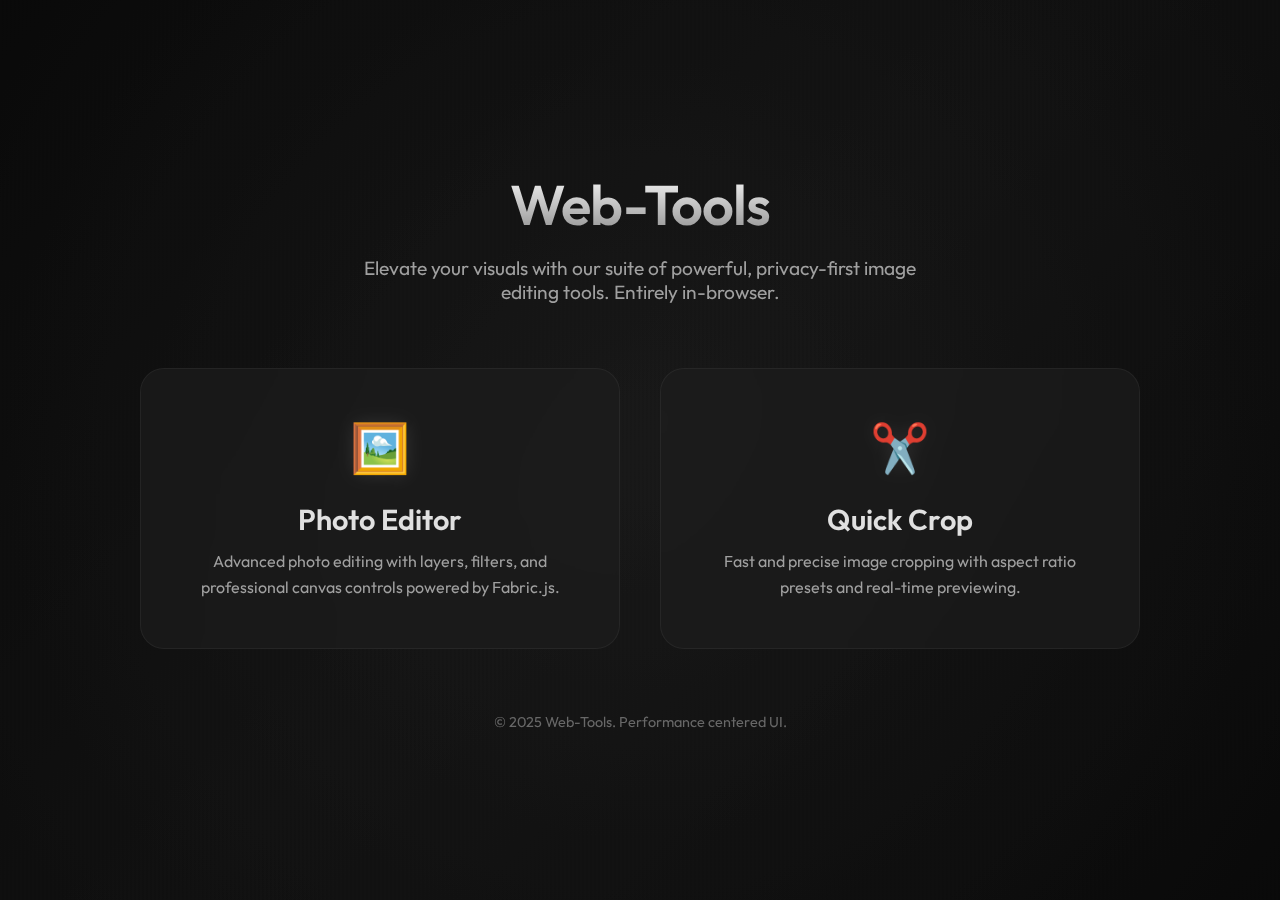
<file: index.html>
<!DOCTYPE html>
<html lang="en">
  <head>
    <meta charset="UTF-8" />
    <meta name="viewport" content="width=device-width, initial-scale=1.0" />
    <title>Web-Tools | Premium Image Suite</title>
    <meta
      name="description"
      content="Professional client-side image editing tools including a full photo editor and specialized crop tool."
    />
    <link rel="stylesheet" href="style.css" />
  </head>
  <body>
    <div class="container">
      <header>
        <h1>Web-Tools</h1>
        <p class="subtitle">
          Elevate your visuals with our suite of powerful, privacy-first image
          editing tools. Entirely in-browser.
        </p>
      </header>

      <main class="tools-grid">
        <a
          href="photo-editor/index.html"
          class="tool-card"
          id="photo-editor-link"
        >
          <div class="icon">🖼️</div>
          <h2>Photo Editor</h2>
          <p>
            Advanced photo editing with layers, filters, and professional canvas
            controls powered by Fabric.js.
          </p>
        </a>

        <a href="crop/index.html" class="tool-card" id="crop-link">
          <div class="icon">✂️</div>
          <h2>Quick Crop</h2>
          <p>
            Fast and precise image cropping with aspect ratio presets and
            real-time previewing.
          </p>
        </a>
      </main>

      <footer>
        <p>&copy; 2025 Web-Tools. Performance centered UI.</p>
      </footer>
    </div>
  </body>
</html>
</file>
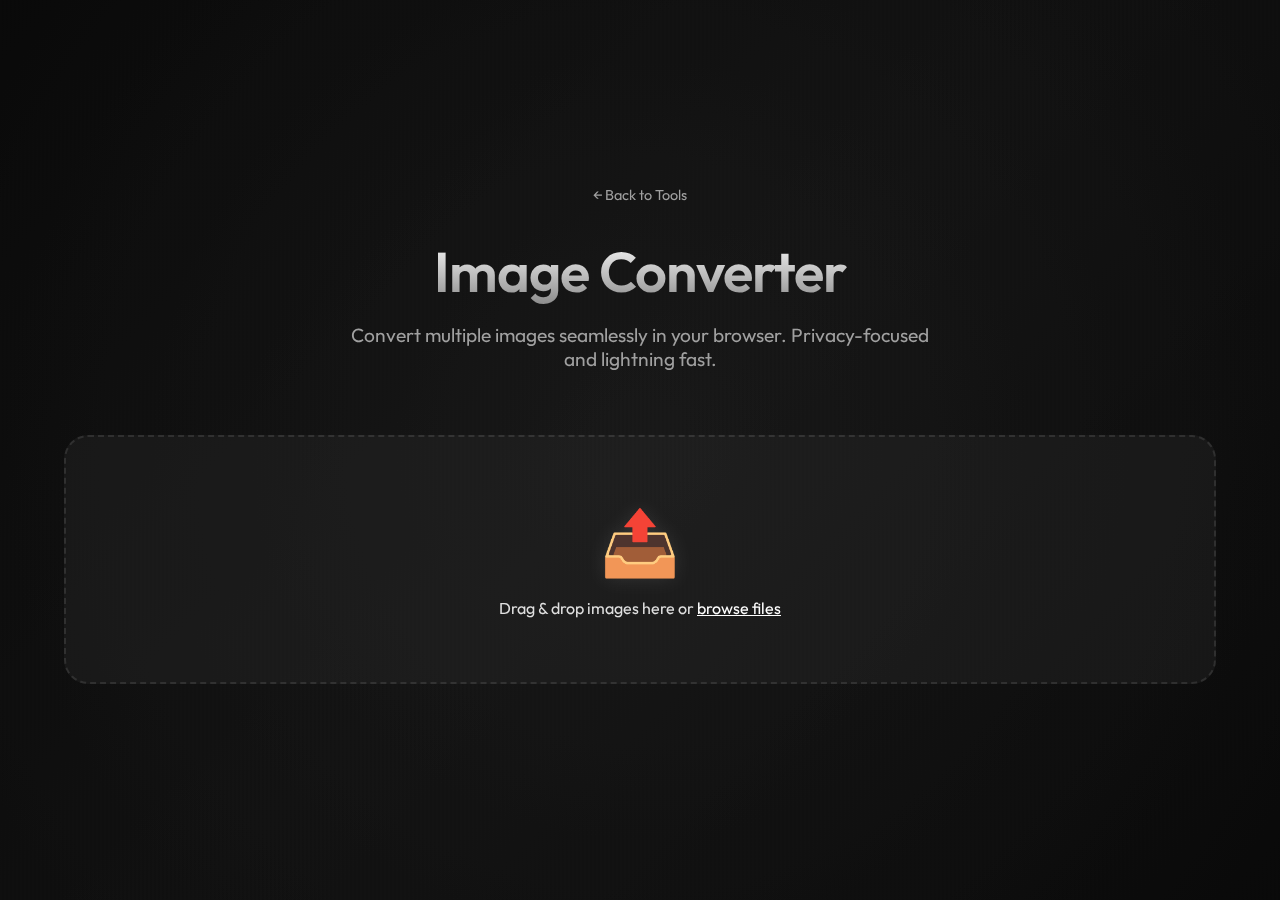
<file: Img-converter/index.html>
<!DOCTYPE html>
<html lang="en">
<head>
    <meta charset="UTF-8">
    <meta name="viewport" content="width=device-width, initial-scale=1.0">
    <title>Image Converter | Web-Tools</title>
    <link rel="stylesheet" href="style.css">
    <link rel="stylesheet" href="../style.css"> <!-- Reusing global styles for consistency -->
</head>
<body class="tool-page">
    <div class="container wider">
        <nav class="back-nav">
            <a href="../index.html">← Back to Tools</a>
        </nav>

        <header>
            <h1>Image Converter</h1>
            <p class="subtitle">Convert multiple images seamlessly in your browser. Privacy-focused and lightning fast.</p>
        </header>

        <section class="upload-area" id="drop-zone">
            <div class="upload-content">
                <div class="icon big">📤</div>
                <p>Drag & drop images here or <span>browse files</span></p>
                <input type="file" id="file-input" multiple accept="image/*" hidden>
            </div>
        </section>

        <section class="controls-bar hidden" id="global-controls">
            <div class="format-select">
                <label>Convert all to:</label>
                <select id="global-format">
                    <option value="image/png">PNG</option>
                    <option value="image/jpeg">JPEG</option>
                    <option value="image/webp">WebP</option>
                </select>
            </div>
            <button id="convert-all-btn" class="primary-btn">Convert All</button>
            <button id="clear-all-btn" class="secondary-btn">Clear All</button>
        </section>

        <main class="image-grid" id="image-grid">
            <!-- Image cards will be injected here -->
        </main>

        <canvas id="conversion-canvas" hidden></canvas>
    </div>

    <script src="script.js"></script>
</body>
</html>
</file>
<file: style.css>
@import url("https://fonts.googleapis.com/css2?family=Outfit:wght@300;400;600&display=swap");

:root {
  --bg-dark: #0a0a0a;
  --wood-black: #121212;
  --wood-gray: #2c2c2c;
  --accent-glow: rgba(255, 255, 255, 0.05);
  --text-primary: #e0e0e0;
  --text-secondary: #a0a0a0;
  --card-bg: rgba(30, 30, 30, 0.6);
  --transition-speed: 0.4s;
}

* {
  margin: 0;
  padding: 0;
  box-sizing: border-box;
}

body {
  background-color: var(--bg-dark);
  color: var(--text-primary);
  font-family: "Outfit", sans-serif;
  overflow-x: hidden;
  min-height: 100vh;
  display: flex;
  flex-direction: column;
  align-items: center;
  justify-content: center;
  background: radial-gradient(circle at center, #1a1a1a 0%, #0a0a0a 100%);
  position: relative;
}

/* Wood Grain Effect Overlay */
body::before {
  content: "";
  position: fixed;
  top: 0;
  left: 0;
  width: 100%;
  height: 100%;
  background: repeating-linear-gradient(
      90deg,
      transparent 0,
      transparent 2px,
      rgba(0, 0, 0, 0.1) 2px,
      rgba(0, 0, 0, 0.1) 4px
    ),
    linear-gradient(135deg, #0a0a0a 0%, #1a1a1a 50%, #0a0a0a 100%);
  opacity: 0.4;
  z-index: -1;
  pointer-events: none;
}

/* Animations */
@keyframes fadeInUp {
  from {
    opacity: 0;
    transform: translateY(30px);
  }
  to {
    opacity: 1;
    transform: translateY(0);
  }
}

@keyframes glowPulse {
  0%,
  100% {
    box-shadow: 0 0 20px rgba(0, 0, 0, 0.5);
  }
  50% {
    box-shadow: 0 0 40px rgba(255, 255, 255, 0.05);
  }
}

.container {
  max-width: 1000px;
  width: 90%;
  text-align: center;
  animation: fadeInUp 1s ease-out forwards;
}

header {
  margin-bottom: 4rem;
}

h1 {
  font-size: 3.5rem;
  font-weight: 600;
  margin-bottom: 1rem;
  letter-spacing: -1px;
  background: linear-gradient(to bottom, #ffffff, #888);
  -webkit-background-clip: text;
  -webkit-text-fill-color: transparent;
}

p.subtitle {
  font-size: 1.2rem;
  color: var(--text-secondary);
  max-width: 600px;
  margin: 0 auto;
}

.tools-grid {
  display: grid;
  grid-template-columns: repeat(auto-fit, minmax(300px, 1fr));
  gap: 2.5rem;
  margin-top: 2rem;
}

.tool-card {
  background: var(--card-bg);
  border: 1px solid rgba(255, 255, 255, 0.05);
  padding: 3rem;
  border-radius: 24px;
  text-decoration: none;
  color: inherit;
  transition: all var(--transition-speed) cubic-bezier(0.23, 1, 0.32, 1);
  backdrop-filter: blur(10px);
  display: flex;
  flex-direction: column;
  align-items: center;
  position: relative;
  overflow: hidden;
}

.tool-card:hover {
  transform: translateY(-10px) scale(1.02);
  background: rgba(45, 45, 45, 0.8);
  border-color: rgba(255, 255, 255, 0.15);
  animation: glowPulse 2s infinite;
}

.tool-card::after {
  content: "";
  position: absolute;
  top: 50%;
  left: 50%;
  width: 200%;
  height: 200%;
  background: radial-gradient(
    circle,
    rgba(255, 255, 255, 0.03) 0%,
    transparent 70%
  );
  transform: translate(-50%, -50%);
  opacity: 0;
  transition: opacity var(--transition-speed);
}

.tool-card:hover::after {
  opacity: 1;
}

.icon {
  font-size: 3rem;
  margin-bottom: 1.5rem;
  filter: drop-shadow(0 0 10px rgba(255, 255, 255, 0.1));
}

.tool-card h2 {
  font-size: 1.8rem;
  margin-bottom: 0.75rem;
  font-weight: 600;
}

.tool-card p {
  color: var(--text-secondary);
  line-height: 1.6;
}

footer {
  margin-top: 4rem;
  font-size: 0.9rem;
  color: var(--text-secondary);
  opacity: 0.6;
}

/* Responsive adjustments */
@media (max-width: 768px) {
  h1 {
    font-size: 2.5rem;
  }
  .tool-card {
    padding: 2rem;
  }
}
</file>
<file: Img-converter/style.css>
/* Specialty styles for Image Converter */

.container.wider {
    max-width: 1200px;
}

.back-nav {
    align-self: flex-start;
    margin-bottom: 2rem;
}

.back-nav a {
    color: var(--text-secondary);
    text-decoration: none;
    font-size: 0.9rem;
    transition: color 0.3s;
}

.back-nav a:hover {
    color: white;
}

.upload-area {
    background: rgba(40, 40, 40, 0.4);
    border: 2px dashed rgba(255, 255, 255, 0.1);
    border-radius: 24px;
    padding: 4rem 2rem;
    cursor: pointer;
    transition: all 0.3s cubic-bezier(0.23, 1, 0.32, 1);
    margin-bottom: 2rem;
    display: flex;
    justify-content: center;
    align-items: center;
}

.upload-area:hover, .upload-area.dragover {
    background: rgba(60, 60, 60, 0.6);
    border-color: var(--text-secondary);
    transform: scale(1.01);
}

.upload-content {
    text-align: center;
}

.upload-content .icon.big {
    font-size: 4rem;
    margin-bottom: 1rem;
    display: block;
}

.upload-content span {
    color: white;
    text-decoration: underline;
}

.controls-bar {
    display: flex;
    justify-content: space-between;
    align-items: center;
    background: var(--card-bg);
    padding: 1.5rem 2rem;
    border-radius: 16px;
    margin-bottom: 2rem;
    animation: fadeInUp 0.5s ease-out;
}

.controls-bar.hidden {
    display: none;
}

.format-select {
    display: flex;
    align-items: center;
    gap: 1rem;
}

select {
    background: #2a2a2a;
    color: white;
    border: 1px solid rgba(255,255,255,0.1);
    padding: 0.5rem 1rem;
    border-radius: 8px;
    outline: none;
    cursor: pointer;
}

.primary-btn, .secondary-btn {
    padding: 0.75rem 1.5rem;
    border-radius: 12px;
    border: none;
    cursor: pointer;
    font-weight: 600;
    transition: all 0.2s;
}

.primary-btn {
    background: white;
    color: black;
}

.primary-btn:hover {
    background: #e0e0e0;
    transform: translateY(-2px);
}

.secondary-btn {
    background: rgba(255,255,255,0.05);
    color: white;
    margin-left: 1rem;
}

.secondary-btn:hover {
    background: rgba(255,255,255,0.1);
}

.image-grid {
    display: grid;
    grid-template-columns: repeat(auto-fill, minmax(280px, 1fr));
    gap: 1.5rem;
}

.image-card {
    background: var(--card-bg);
    border-radius: 20px;
    padding: 1.5rem;
    border: 1px solid rgba(255,255,255,0.05);
    display: flex;
    flex-direction: column;
    gap: 1rem;
    animation: popIn 0.4s cubic-bezier(0.175, 0.885, 0.32, 1.275) forwards;
}

@keyframes popIn {
    from { opacity: 0; transform: scale(0.9); }
    to { opacity: 1; transform: scale(1); }
}

.card-preview {
    width: 100%;
    aspect-ratio: 16/9;
    background: #111;
    border-radius: 12px;
    overflow: hidden;
    display: flex;
    justify-content: center;
    align-items: center;
}

.card-preview img {
    max-width: 100%;
    max-height: 100%;
    object-fit: contain;
}

.card-info {
    display: flex;
    flex-direction: column;
    gap: 0.25rem;
}

.card-info .name {
    font-size: 1rem;
    font-weight: 500;
    white-space: nowrap;
    overflow: hidden;
    text-overflow: ellipsis;
}

.card-info .meta {
    font-size: 0.8rem;
    color: var(--text-secondary);
}

.card-actions {
    display: flex;
    justify-content: space-between;
    align-items: center;
    margin-top: auto;
}

.card-status {
    font-size: 0.8rem;
    color: #4CAF50;
    display: none;
}

.card-status.visible {
    display: block;
}

.download-btn {
    background: none;
    border: none;
    color: white;
    font-size: 1.2rem;
    cursor: pointer;
    opacity: 0.5;
    transition: opacity 0.2s;
}

.download-btn:not([disabled]):hover {
    opacity: 1;
}

.download-btn[disabled] {
    cursor: not-allowed;
}

/* Conversion states */
.converting .card-preview {
    position: relative;
}

.converting .card-preview::after {
    content: '';
    position: absolute;
    top: 0;
    left: 0;
    width: 100%;
    height: 100%;
    background: rgba(0,0,0,0.4);
    backdrop-filter: blur(2px);
}

.converting .card-preview::before {
    content: 'Converting...';
    position: absolute;
    z-index: 2;
    font-size: 0.8rem;
    font-weight: 600;
}
</file>
